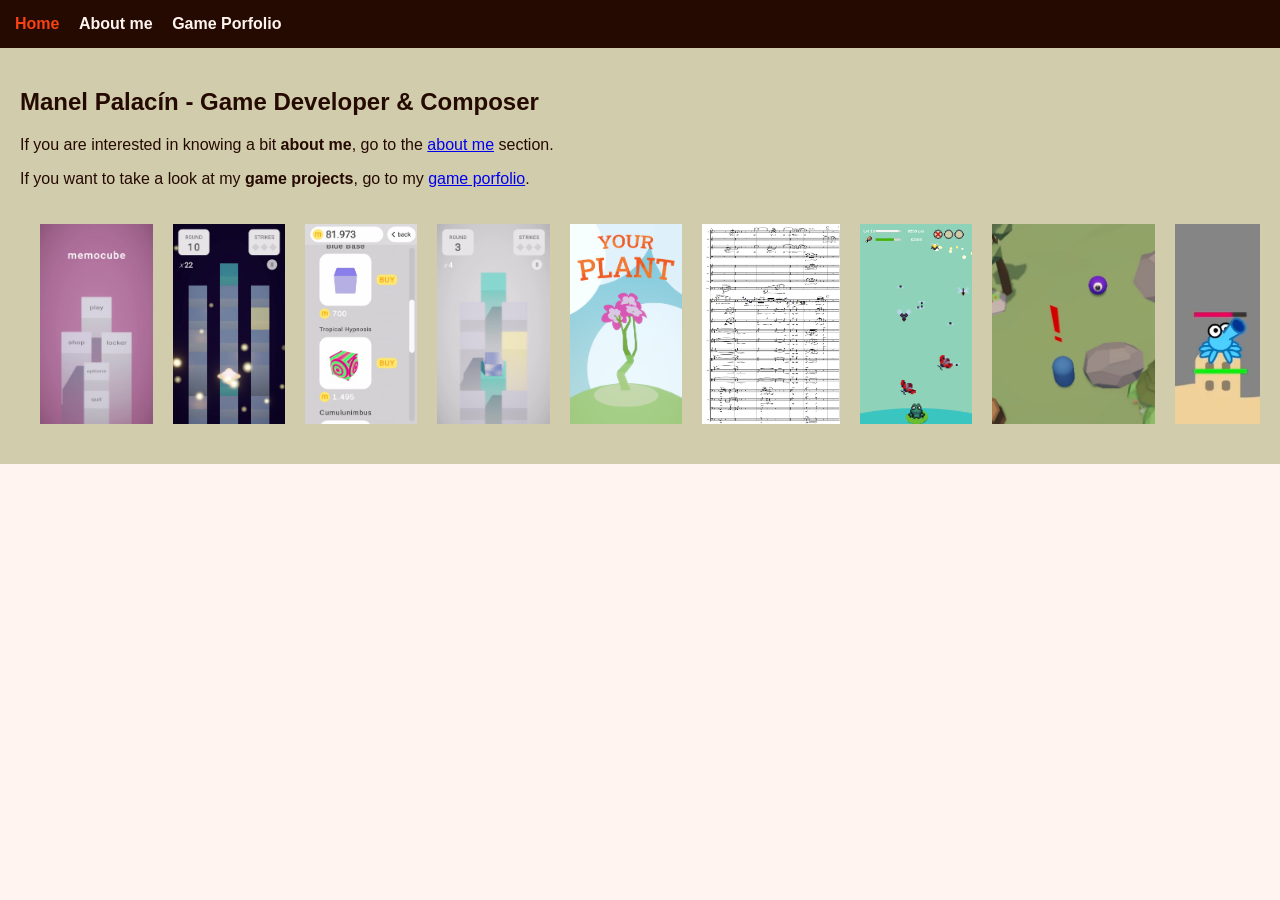
<file: index.html>
<!DOCTYPE html>
<html>
<head>
    <title>Manel Palacin - Game Developer & Composer</title>
    <link rel="stylesheet" href="style.css">
    <script src="script.js"></script>
</head>
<body>
    <nav>
        <a href="index.html" class="active">Home</a>
        <a href="about_me.html">About me</a>
        <a href="game_porfolio.html">Game Porfolio</a>
    </nav>

    <section class="hero">
        <div class="hero-text">
            <h1>Manel Palacín - Game Developer & Composer</h1>
            <p>If you are interested in knowing a bit <b>about me</b>, go to the <a href="about_me.html">about me</a> section.</p>
            <p>If you want to take a look at my <b>game projects</b>, go to my <a href="game_porfolio.html">game porfolio</a>.</p>
        </div>

        <div class="image-scroll">
            <img src="images/img-scroll/2.jpg" alt="img 2">
            <img src="images/img-scroll/3.jpg" alt="img 3">
            <img src="images/img-scroll/4.jpg" alt="img 4">
            <img src="images/img-scroll/5.jpg" alt="img 5">
            <img src="images/img-scroll/6.png" alt="img 6">
            <img src="images/img-scroll/7.png" alt="img 7">
            <img src="images/img-scroll/8.png" alt="img 8">
            <img src="images/img-scroll/9.png" alt="img 9">
            <img src="images/img-scroll/10.png" alt="img 10">
        </div>
    </section>
</body>
</html>
</file>
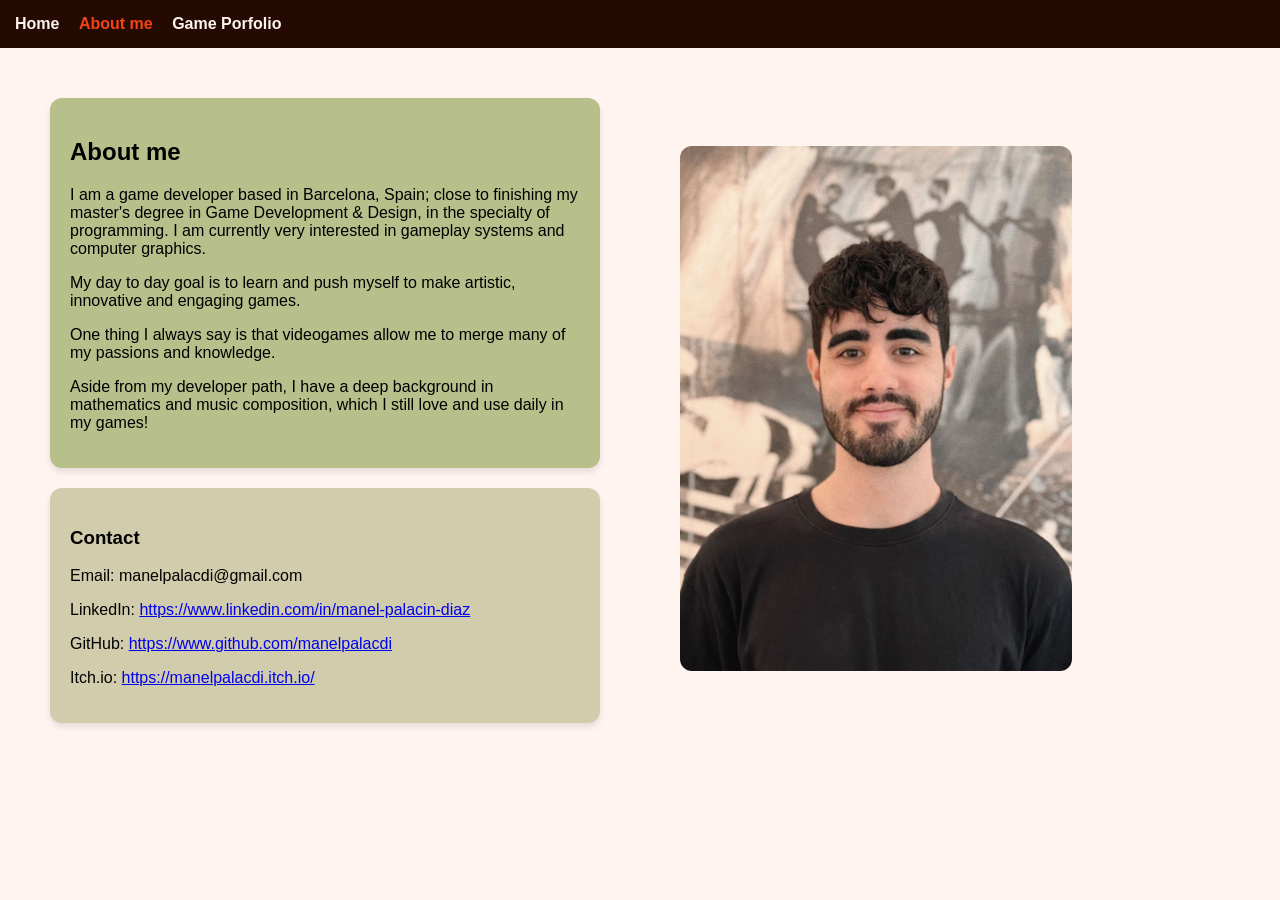
<file: about_me.html>
<!DOCTYPE html>
<html>
<head>
    <title>Manel Palacin - Game Developer & Composer</title>
    <link rel="stylesheet" href="style.css">
    <script src="script.js"></script>
</head>
<body>
    <nav>
        <a href="index.html">Home</a>
        <a href="about_me.html" class="active">About me</a>
        <a href="game_porfolio.html">Game Porfolio</a>
    </nav>
    <section class="features">
        <div class="left">
            <div class="feature-box" style="background-color: #b7bf8b;">
                <h2>About me</h2>
                <p>
                I am a game developer based in Barcelona, Spain; close to finishing my master's degree in Game Development & Design, in the specialty of programming.
                I am currently very interested in gameplay systems and computer graphics. 
                </p>
        
                <p>
                My day to day goal is to learn and push myself to make artistic, innovative and engaging games.
                </p>

                <p> 
                    One thing I always say is that videogames allow me to merge many of my passions and knowledge.
                </p>
                <p>
                    Aside from my developer path, I have a deep background in mathematics and music composition, which I still love and use daily in my games!
                </p>
            </div>
            <div class="feature-box">
                <h3>Contact</h3>
                <p>Email: manelpalacdi@gmail.com</p>
                <p>LinkedIn: <a href="https://www.linkedin.com/in/manel-palacin-diaz">https://www.linkedin.com/in/manel-palacin-diaz</a></p>
                <p>GitHub: <a href="https://www.github.com/manelpalacdi">https://www.github.com/manelpalacdi</a></p>
                <p>Itch.io: <a href="https://manelpalacdi.itch.io/">https://manelpalacdi.itch.io/</a></p>
            </div>
        </div>
        <div>
            <h3></h3>
        </div>

        <div class="right">
            <img src="images/profile.jpg" alt="Feature image">
        </div>
    </section>
</body>
</html>
</file>
<file: style.css>
body {
    margin: 0;
    font-family: Arial, sans-serif;
    background-color: #fff4f0;
}

nav {
    background: #250a01;
    padding: 15px;
    position: sticky;
    top: 0;
}

nav a {
    color: #fff4f0;
    margin-right: 15px;
    text-decoration: none;
    font-weight: bold;
}

.active {
    color: #f74213;   
}

nav a:hover {
    text-decoration: underline;
}

.hero {
    background-color: #d1ccac;
}
.hero-text {
    color: #250a01;
    justify-items: center;
}

section {
    padding: 20px 20px;
    height: fit-content;
}
/* About me */
.features {
  display: flex;
  align-items: center;
  gap: 40px; /* space between left and right */
  padding: 50px;
}

.left {
  flex: 1; /* left column takes half */
  display: flex;
  flex-direction: column;
  gap: 20px; /* space between stacked boxes */
}

.feature-box {
  background-color: #d1ccac;
  padding: 20px;
  border-radius: 12px;
  box-shadow: 0 4px 6px rgba(0,0,0,0.1);
}

.right {
  flex: 1; /* right column takes half */
}

.right img {
  width: auto;
  height: 525px;
  border-radius: 12px;
}

/**/
footer {
    color: #fff4f0;
    background-color:#f74213;
    padding: 15px;
    font-weight: bold;
}


.image-scroll {
    display: flex;
    gap: 20px;
    overflow-x: auto;
    padding: 20px;
    scroll-snap-type: x mandatory;
}

.image-scroll img {
  width: 300px;
  height: 200px;
  object-fit: contain;
  background-color: #000; /* or transparent */
}

@media (max-width: 768px) {
  .about {
    flex-direction: column; /* stack vertically on small screens */
    text-align: center;
  }

  .about-image img {
    max-width: 300px;
    margin: 0 auto;
  }
}
</file>
